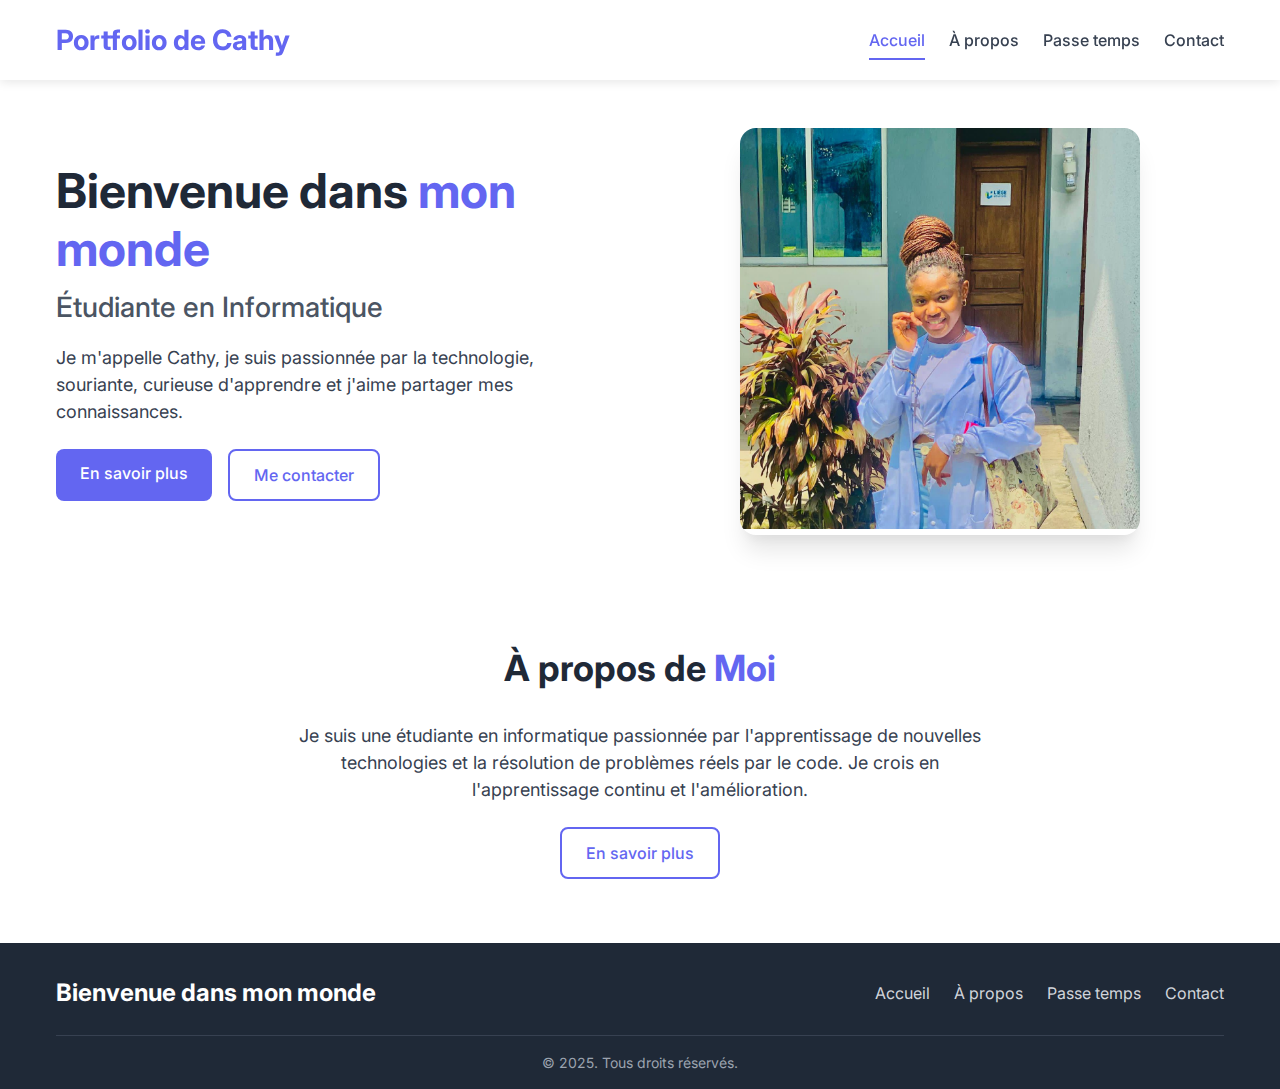
<file: index.html>
<!DOCTYPE html>
<html lang="fr">
<head>
  <meta charset="UTF-8">
  <meta name="viewport" content="width=device-width, initial-scale=1.0">
  <title>Bienvenue dans mon monde - Portfolio</title>
  <link rel="stylesheet" href="style.css">
  <link rel="stylesheet" href="responsive.css">
  <link rel="preconnect" href="https://fonts.googleapis.com">
  <link rel="preconnect" href="https://fonts.gstatic.com" crossorigin>
  <link href="https://fonts.googleapis.com/css2?family=Inter:wght@400;500;700&display=swap" rel="stylesheet">
</head>
<body>
  <header>
    <div class="container">
      <nav>
        <div class="logo">Portfolio de Cathy</div>
        <div class="menu-toggle" id="menu-toggle">
          <span></span>
          <span></span>
          <span></span>
        </div>
        <ul class="nav-links" id="nav-links">
          <li><a href="index.html" class="active">Accueil</a></li>
          <li><a href="about.html">À propos</a></li>
          <li><a href="hobbies.html">Passe temps</a></li>
          <li><a href="contact.html">Contact</a></li>
        </ul>
      </nav>
    </div>
  </header>

  <main>
    <section class="hero">
      <div class="container">
        <div class="hero-content">
          <h1>Bienvenue dans <span class="highlight">mon monde</span></h1>
          <h2>Étudiante en Informatique</h2>
          <p>Je m'appelle Cathy, je suis passionnée par la technologie, souriante, curieuse d'apprendre et j'aime partager mes connaissances.</p>
          <div class="hero-buttons">
            <a href="about.html" class="btn primary">En savoir plus</a>
            <a href="contact.html" class="btn secondary">Me contacter</a>
          </div>
        </div>
        <div class="hero-image">
          <div class="image-placeholder">
            <img src="IMG_20250529_175025_936.jpg" width="500" alt="Photo de Cathy, étudiante en informatique">
          </div>
        </div>
      </div>
    </section>

    <section class="about-preview">
      <div class="container">
        <div class="about-preview-content">
          <h2 class="section-title">À propos de <span class="highlight">Moi</span></h2>
          <p>Je suis une étudiante en informatique passionnée par l'apprentissage de nouvelles technologies et la résolution de problèmes réels par le code. Je crois en l'apprentissage continu et l'amélioration.</p>
          <a href="about.html" class="btn secondary">En savoir plus</a>
        </div>
      </div>
    </section>
  </main>

  <footer>
    <div class="container">
      <div class="footer-content">
        <div class="footer-logo">Bienvenue dans mon monde</div>
        <div class="footer-links">
          <ul>
            <li><a href="index.html">Accueil</a></li>
            <li><a href="about.html">À propos</a></li>
            <li><a href="hobbies.html">Passe temps</a></li>
            <li><a href="contact.html">Contact</a></li>
          </ul>
        </div>
      </div>
      <div class="copyright">
        <p>&copy; 2025. Tous droits réservés.</p>
      </div>
    </div>
  </footer>

  <script>
    document.getElementById('menu-toggle').addEventListener('click', function() {
      document.getElementById('nav-links').classList.toggle('show');
    });
  </script>
</body>
</html>
</file>
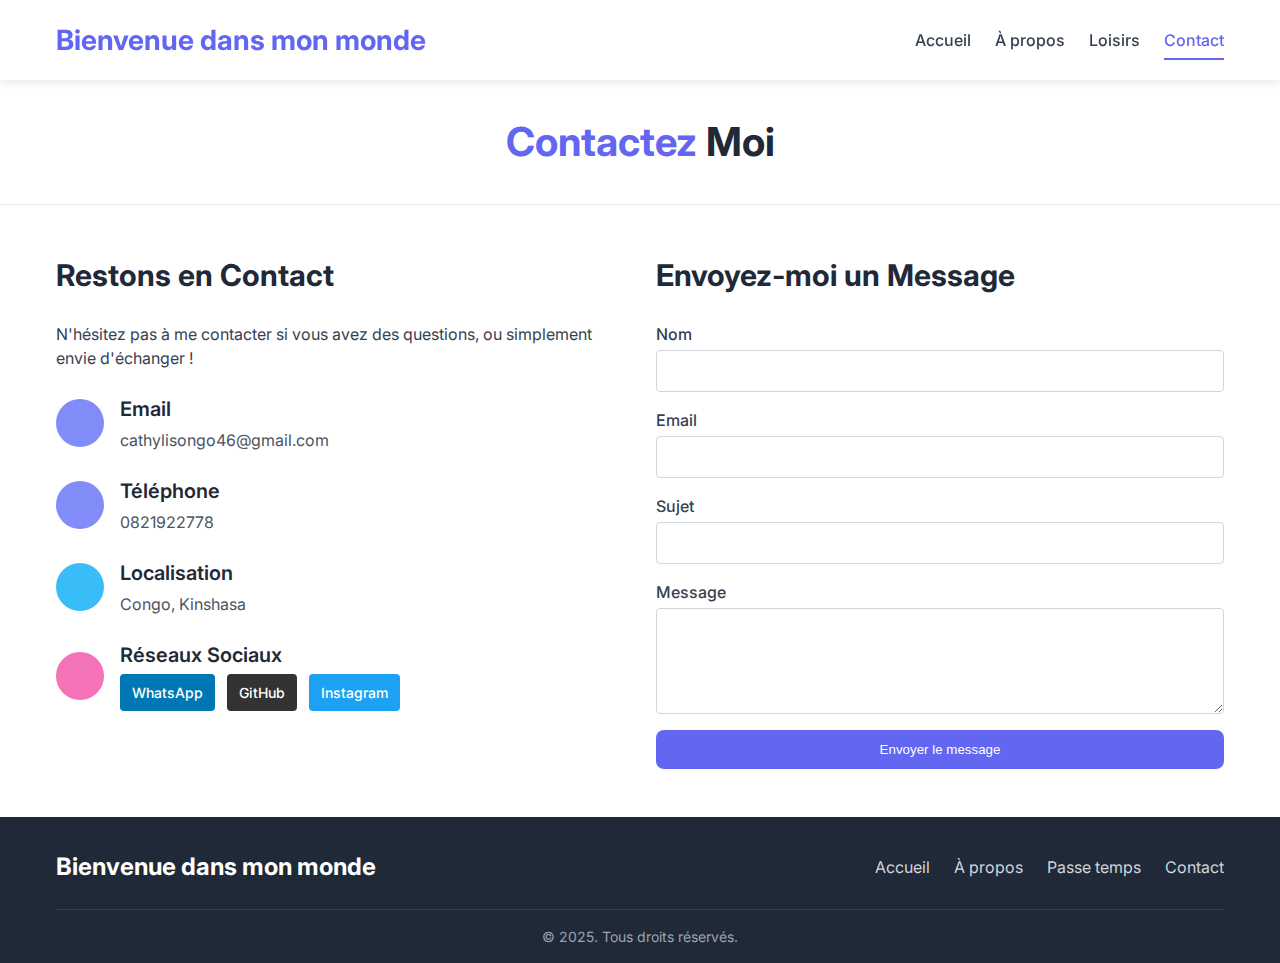
<file: contact.html>
<!DOCTYPE html>
<html lang="fr">
<head>
  <meta charset="UTF-8">
  <meta name="viewport" content="width=device-width, initial-scale=1.0">
  <title>Contact - Portfolio</title>
  <link rel="stylesheet" href="style.css">
  <link rel="stylesheet" href="responsive.css">
  <link rel="preconnect" href="https://fonts.googleapis.com">
  <link rel="preconnect" href="https://fonts.gstatic.com" crossorigin>
  <link href="https://fonts.googleapis.com/css2?family=Inter:wght@400;500;700&display=swap" rel="stylesheet">
</head>
<body>
  <header>
    <div class="container">
      <nav>
        <div class="logo">Bienvenue dans mon monde</div>
        <div class="menu-toggle" id="menu-toggle">
          <span></span>
          <span></span>
          <span></span>
        </div>
        <ul class="nav-links" id="nav-links">
          <li><a href="index.html">Accueil</a></li>
          <li><a href="about.html">À propos</a></li>
          <li><a href="hobbies.html">Loisirs</a></li>
          <li><a href="contact.html" class="active">Contact</a></li>
        </ul>
      </nav>
    </div>
  </header>

  <main>
    <section class="page-header">
      <div class="container">
        <h1><span class="highlight">Contactez</span> Moi</h1>
      </div>
    </section>

    <section class="contact-content">
      <div class="container">
        <div class="contact-grid">
          <div class="contact-info">
            <h2>Restons en Contact</h2>
            <p>N'hésitez pas à me contacter si vous avez des questions, ou simplement envie d'échanger !</p>
            
            <div class="contact-methods">
              <div class="contact-method">
                <div class="method-icon email"></div>
                <div class="method-details">
                  <h3>Email</h3>
                  <p>cathylisongo46@gmail.com</p>
                </div>
              </div>
              
              <div class="contact-method">
                <div class="method-icon phone"></div>
                <div class="method-details">
                  <h3>Téléphone</h3>
                  <p>0821922778</p>
                </div>
              </div>
              
              <div class="contact-method">
                <div class="method-icon location"></div>
                <div class="method-details">
                  <h3>Localisation</h3>
                  <p>Congo, Kinshasa </p>
                </div>
              </div>
              
              <div class="contact-method">
                <div class="method-icon social"></div>
                <div class="method-details">
                  <h3>Réseaux Sociaux</h3>
                  <div class="social-links">
                    <a href="#" class="social-link linkedin">WhatsApp</a>
                    <a href="#" class="social-link github">GitHub</a>
                    <a href="#" class="social-link twitter">Instagram</a>
                  </div>
                </div>
              </div>
            </div>
          </div>
          
          <div class="contact-form">
            <h2>Envoyez-moi un Message</h2>
            <form>
              <div class="form-group">
                <label for="name">Nom</label>
                <input type="text" id="name" name="name" required>
              </div>
              
              <div class="form-group">
                <label for="email">Email</label>
                <input type="email" id="email" name="email" required>
              </div>
              
              <div class="form-group">
                <label for="subject">Sujet</label>
                <input type="text" id="subject" name="subject" required>
              </div>
              
              <div class="form-group">
                <label for="message">Message</label>
                <textarea id="message" name="message" rows="5" required></textarea>
              </div>
              
              <button type="submit" class="btn primary">Envoyer le message</button>
            </form>
          </div>
        </div>
      </div>
    </section>
  </main>

  <footer>
    <div class="container">
      <div class="footer-content">
        <div class="footer-logo">Bienvenue dans mon monde</div>
        <div class="footer-links">
          <ul>
            <li><a href="index.html">Accueil</a></li>
            <li><a href="about.html">À propos</a></li>
            <li><a href="hobbies.html">Passe temps</a></li>
            <li><a href="contact.html">Contact</a></li>
          </ul>
        </div>
      </div>
      <div class="copyright">
        <p>&copy; 2025. Tous droits réservés.</p>
      </div>
    </div>
  </footer>

  <script>
    document.getElementById('menu-toggle').addEventListener('click', function() {
      document.getElementById('nav-links').classList.toggle('show');
    });
  </script>
</body>
</html>
</file>
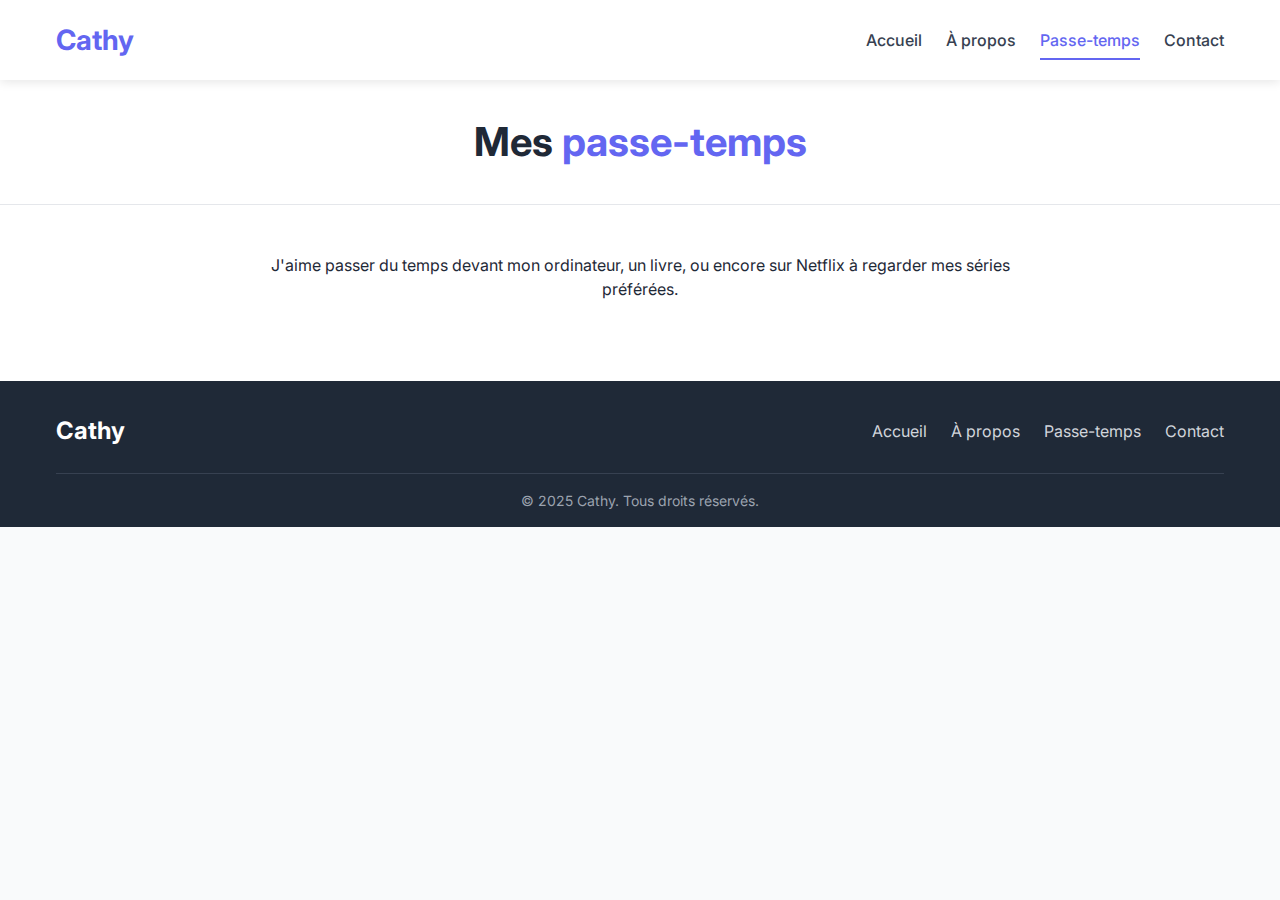
<file: hobbies.html>
<!DOCTYPE html>
<html lang="fr">
<head>
  <meta charset="UTF-8">
  <meta name="viewport" content="width=device-width, initial-scale=1.0">
  <title>Mes passe-temps - Cathy</title>
  <link rel="stylesheet" href="style.css">
  <link rel="stylesheet" href="responsive.css">
  <link rel="preconnect" href="https://fonts.googleapis.com">
  <link rel="preconnect" href="https://fonts.gstatic.com" crossorigin>
  <link href="https://fonts.googleapis.com/css2?family=Inter:wght@400;500;700&display=swap" rel="stylesheet">
</head>
<body>
  <header>
    <div class="container">
      <nav>
        <div class="logo">Cathy</div>
        <div class="menu-toggle" id="menu-toggle">
          <span></span>
          <span></span>
          <span></span>
        </div>
        <ul class="nav-links" id="nav-links">
          <li><a href="index.html">Accueil</a></li>
          <li><a href="about.html">À propos</a></li>
          <li><a href="hobbies.html" class="active">Passe-temps</a></li>
          <li><a href="contact.html">Contact</a></li>
        </ul>
      </nav>
    </div>
  </header>

  <main>
    <section class="page-header">
      <div class="container">
        <h1>Mes <span class="highlight">passe-temps</span></h1>
      </div>
    </section>

    <section class="hobbies-content">
      <div class="container">
        <div class="hobbies-intro">
          <p>J'aime passer du temps devant mon ordinateur, un livre, ou encore sur Netflix à regarder mes séries préférées.</p>
        </div>
      </div>
    </section>
  </main>

  <footer>
    <div class="container">
      <div class="footer-content">
        <div class="footer-logo">Cathy</div>
        <div class="footer-links">
          <ul>
            <li><a href="index.html">Accueil</a></li>
            <li><a href="about.html">À propos</a></li>
            <li><a href="hobbies.html">Passe-temps</a></li>
            <li><a href="contact.html">Contact</a></li>
          </ul>
        </div>
      </div>
      <div class="copyright">
        <p>&copy; 2025 Cathy. Tous droits réservés.</p>
      </div>
    </div>
  </footer>

  <script>
    document.getElementById('menu-toggle').addEventListener('click', function() {
      document.getElementById('nav-links').classList.toggle('show');
    });
  </script>


</html>
</file>
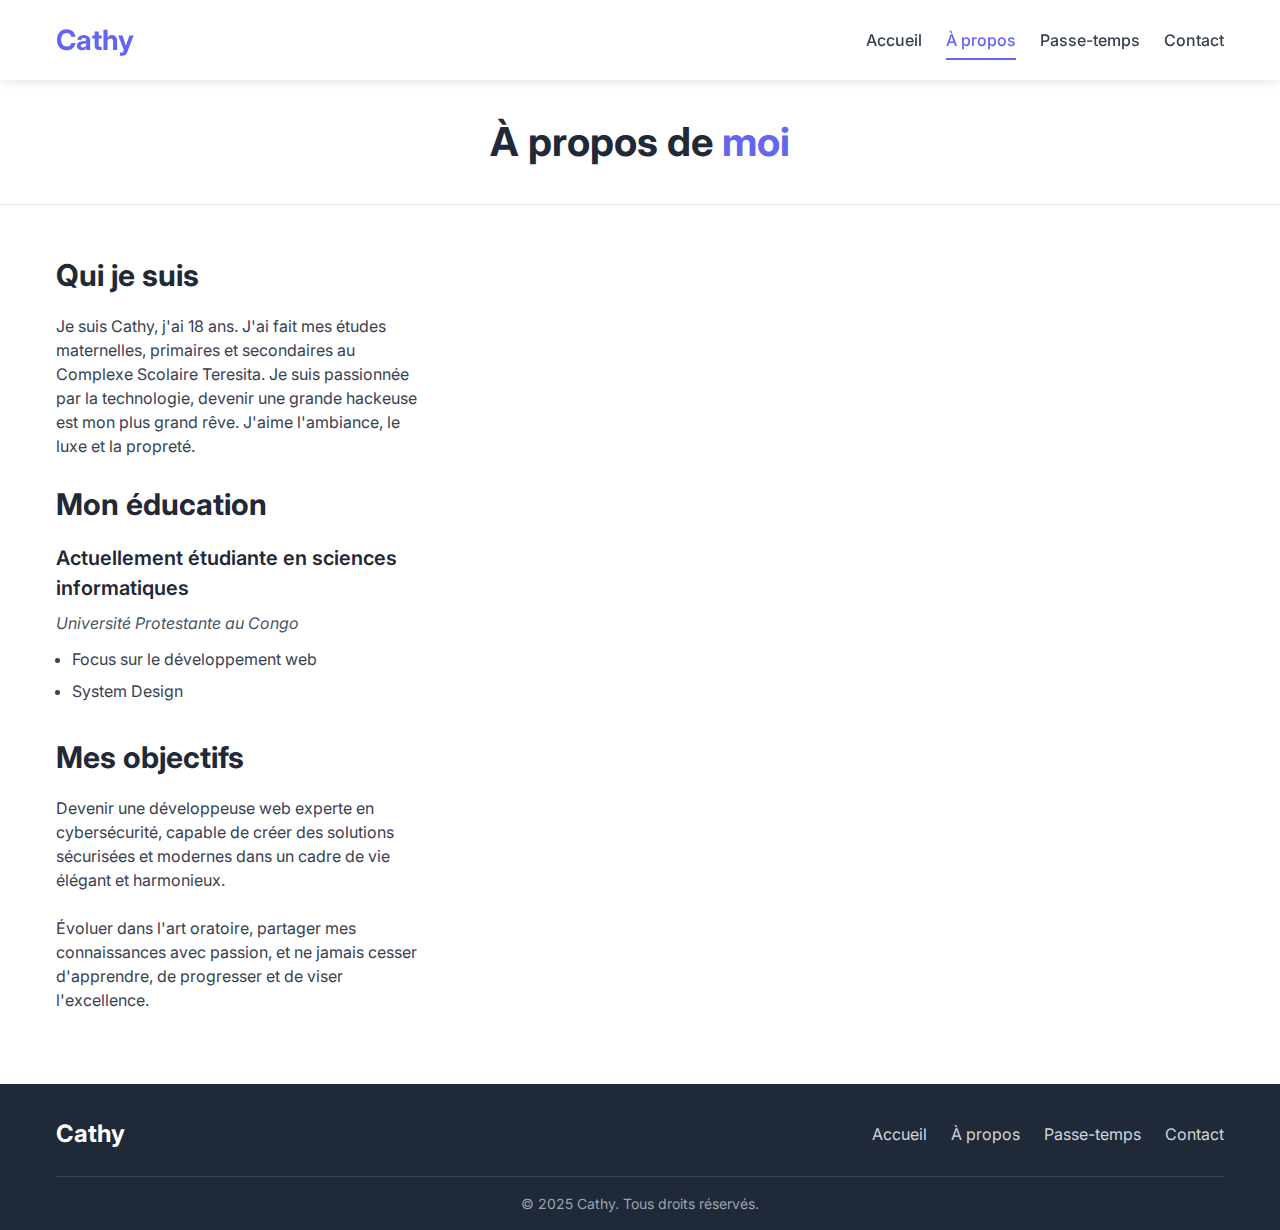
<file: index.html.html>
</html><!DOCTYPE html>
<html lang="fr">
<head>
  <meta charset="UTF-8">
  <meta name="viewport" content="width=device-width, initial-scale=1.0">
  <title>À propos de moi - Cathy</title>
  <link rel="stylesheet" href="style.css">
  <link rel="stylesheet" href="responsive.css">
  <link rel="preconnect" href="https://fonts.googleapis.com">
  <link rel="preconnect" href="https://fonts.gstatic.com" crossorigin>
  <link href="https://fonts.googleapis.com/css2?family=Inter:wght@400;500;700&display=swap" rel="stylesheet">
</head>
<body>
  <header>
    <div class="container">
      <nav>
        <div class="logo">Cathy</div>
        <div class="menu-toggle" id="menu-toggle">
          <span></span>
          <span></span>
          <span></span>
        </div>
        <ul class="nav-links" id="nav-links">
          <li><a href="index.html">Accueil</a></li>
          <li><a href="about.html" class="active">À propos</a></li>
          <li><a href="hobbies.html">Passe-temps</a></li>
          <li><a href="contact.html">Contact</a></li>
        </ul>
      </nav>
    </div>
  </header>

  <main>
    <section class="page-header">
      <div class="container">
        <h1>À propos de <span class="highlight">moi</span></h1>
      </div>
    </section>

    <section class="about-content">
      <div class="container">
        <div class="about-grid">
          <div class="about-text">
            <h2>Qui je suis</h2>
            <p>Je suis Cathy, j'ai 18 ans. J'ai fait mes études maternelles, primaires et secondaires au Complexe Scolaire Teresita. Je suis passionnée par la technologie, devenir une grande hackeuse est mon plus grand rêve. J'aime l'ambiance, le luxe et la propreté.</p>
            
            <h2>Mon éducation</h2>
            <div class="education-item">
              <h3>Actuellement étudiante en sciences informatiques</h3>
              <p>Université Protestante au Congo</p>
              <ul>
                <li>Focus sur le développement web</li>
                <li>System Design</li>
              </ul>
            </div>
            
            <h2>Mes objectifs</h2>
            <p>Devenir une développeuse web experte en cybersécurité, capable de créer des solutions sécurisées et modernes dans un cadre de vie élégant et harmonieux.</p>
            <p>Évoluer dans l'art oratoire, partager mes connaissances avec passion, et ne jamais cesser d'apprendre, de progresser et de viser l'excellence.</p>
          </div>
        </div>
      </div>
    </section>
  </main>

  <footer>
    <div class="container">
      <div class="footer-content">
        <div class="footer-logo">Cathy</div>
        <div class="footer-links">
          <ul>
            <li><a href="index.html">Accueil</a></li>
            <li><a href="about.html">À propos</a></li>
            <li><a href="hobbies.html">Passe-temps</a></li>
            <li><a href="contact.html">Contact</a></li>
          </ul>
        </div>
      </div>
      <div class="copyright">
        <p>&copy; 2025 Cathy. Tous droits réservés.</p>
      </div>
    </div>
  </footer>

  <script>
    document.getElementById('menu-toggle').addEventListener('click', function() {
      document.getElementById('nav-links').classList.toggle('show');
    });
  </script>
</body>
</html>
</file>
<file: style.css>
/* Base Styles */
:root {
  /* Color Palette */
  --primary: #6366F1;
  --primary-light: #818CF8;
  --primary-dark: #4F46E5;
  
  --secondary: #0EA5E9;
  --secondary-light: #38BDF8;
  --secondary-dark: #0284C7;
  
  --accent: #EC4899;
  --accent-light: #F472B6;
  --accent-dark: #DB2777;
  
  --success: #22C55E;
  --warning: #F59E0B;
  --error: #EF4444;
  
  --gray-50: #F9FAFB;
  --gray-100: #F3F4F6;
  --gray-200: #E5E7EB;
  --gray-300: #D1D5DB;
  --gray-400: #9CA3AF;
  --gray-500: #6B7280;
  --gray-600: #4B5563;
  --gray-700: #374151;
  --gray-800: #1F2937;
  --gray-900: #111827;
  
  /* Typography */
  --font-family: 'Inter', system-ui, -apple-system, BlinkMacSystemFont, sans-serif;
  --body-line-height: 1.5;
  --heading-line-height: 1.2;
  
  /* Spacing */
  --space-1: 0.25rem; /* 4px */
  --space-2: 0.5rem;  /* 8px */
  --space-3: 0.75rem; /* 12px */
  --space-4: 1rem;    /* 16px */
  --space-6: 1.5rem;  /* 24px */
  --space-8: 2rem;    /* 32px */
  --space-12: 3rem;   /* 48px */
  --space-16: 4rem;   /* 64px */
  
  /* Other Variables */
  --border-radius-sm: 0.25rem; /* 4px */
  --border-radius: 0.5rem;     /* 8px */
  --border-radius-lg: 1rem;    /* 16px */
  --transition-speed: 0.3s;
}

* {
  margin: 0;
  padding: 0;
  box-sizing: border-box;
}

body {
  font-family: var(--font-family);
  line-height: var(--body-line-height);
  color: var(--gray-800);
  background-color: var(--gray-50);
}

a {
  text-decoration: none;
  color: var(--primary);
  transition: color var(--transition-speed) ease;
}

a:hover {
  color: var(--primary-dark);
}

ul {
  list-style: none;
}

img {
  max-width: 100%;
  height: auto;
}

.container {
  max-width: 1200px;
  margin: 0 auto;
  padding: 0 var(--space-4);
}

.highlight {
  color: var(--primary);
}

/* Button Styles */
.btn {
  display: inline-block;
  padding: var(--space-3) var(--space-6);
  border-radius: var(--border-radius);
  font-weight: 500;
  text-align: center;
  transition: all var(--transition-speed) ease;
  cursor: pointer;
  border: none;
}

.btn.primary {
  background-color: var(--primary);
  color: white;
}

.btn.primary:hover {
  background-color: var(--primary-dark);
  transform: translateY(-2px);
  box-shadow: 0 4px 6px rgba(0, 0, 0, 0.1);
}

.btn.secondary {
  background-color: transparent;
  color: var(--primary);
  border: 2px solid var(--primary);
}

.btn.secondary:hover {
  background-color: var(--primary);
  color: white;
  transform: translateY(-2px);
  box-shadow: 0 4px 6px rgba(0, 0, 0, 0.1);
}

/* Header & Navigation */
header {
  background-color: white;
  box-shadow: 0 2px 10px rgba(0, 0, 0, 0.1);
  position: sticky;
  top: 0;
  z-index: 100;
}

nav {
  display: flex;
  justify-content: space-between;
  align-items: center;
  height: 80px;
}

.logo {
  font-size: 1.75rem;
  font-weight: 700;
  color: var(--primary);
}

.nav-links {
  display: flex;
  gap: var(--space-6);
}

.nav-links a {
  color: var(--gray-700);
  font-weight: 500;
  padding: var(--space-2) 0;
  position: relative;
}

.nav-links a:hover {
  color: var(--primary);
}

.nav-links a.active {
  color: var(--primary);
}

.nav-links a.active::after {
  content: "";
  position: absolute;
  bottom: -2px;
  left: 0;
  width: 100%;
  height: 2px;
  background-color: var(--primary);
}

.menu-toggle {
  display: none;
  flex-direction: column;
  gap: 6px;
  cursor: pointer;
}

.menu-toggle span {
  display: block;
  width: 28px;
  height: 3px;
  background-color: var(--gray-800);
  border-radius: 3px;
  transition: all 0.3s ease;
}

/* Hero Section */
.hero {
  padding: var(--space-12) 0;
  background-color: white;
}

.hero .container {
  display: flex;
  align-items: center;
  gap: var(--space-8);
}

.hero-content {
  flex: 1;
}

.hero-image {
  flex: 1;
  display: flex;
  justify-content: center;
}

.image-placeholder {
  width: 100%;
  max-width: 400px;
  border-radius: var(--border-radius-lg);
  overflow: hidden;
  box-shadow: 0 20px 25px -5px rgba(0, 0, 0, 0.1), 0 10px 10px -5px rgba(0, 0, 0, 0.04);
}

.hero h1 {
  font-size: 3rem;
  font-weight: 700;
  margin-bottom: var(--space-2);
  line-height: var(--heading-line-height);
}

.hero h2 {
  font-size: 1.75rem;
  font-weight: 500;
  color: var(--gray-600);
  margin-bottom: var(--space-4);
}

.hero p {
  font-size: 1.125rem;
  color: var(--gray-700);
  margin-bottom: var(--space-6);
  max-width: 500px;
}

.hero-buttons {
  display: flex;
  gap: var(--space-4);
}

/* Featured Skills Section */
.featured-skills {
  padding: var(--space-16) 0;
  background-color: var(--gray-100);
}

.section-title {
  font-size: 2.25rem;
  font-weight: 700;
  text-align: center;
  margin-bottom: var(--space-8);
  line-height: var(--heading-line-height);
}

.skills-preview {
  display: flex;
  justify-content: center;
  flex-wrap: wrap;
  gap: var(--space-6);
  margin-bottom: var(--space-8);
}

.skill-card {
  background-color: white;
  border-radius: var(--border-radius);
  padding: var(--space-6);
  box-shadow: 0 4px 6px -1px rgba(0, 0, 0, 0.1), 0 2px 4px -1px rgba(0, 0, 0, 0.06);
  width: 100%;
  max-width: 300px;
  transition: transform var(--transition-speed) ease, box-shadow var(--transition-speed) ease;
  text-align: center;
}

.skill-card:hover {
  transform: translateY(-5px);
  box-shadow: 0 10px 15px -3px rgba(0, 0, 0, 0.1), 0 4px 6px -2px rgba(0, 0, 0, 0.05);
}

.skill-icon {
  width: 60px;
  height: 60px;
  margin: 0 auto var(--space-4);
  border-radius: 50%;
  display: flex;
  align-items: center;
  justify-content: center;
  background-color: var(--primary-light);
}

.skill-card h3 {
  font-size: 1.25rem;
  font-weight: 600;
  margin-bottom: var(--space-2);
  color: var(--gray-800);
}

.skill-card p {
  color: var(--gray-600);
  font-size: 0.975rem;
}

.center-btn {
  text-align: center;
  margin-top: var(--space-6);
}

/* About Preview Section */
.about-preview {
  padding: var(--space-16) 0;
  background-color: white;
}

.about-preview-content {
  max-width: 700px;
  margin: 0 auto;
  text-align: center;
}

.about-preview-content p {
  font-size: 1.125rem;
  color: var(--gray-700);
  margin-bottom: var(--space-6);
}

/* Page Header */
.page-header {
  padding: var(--space-8) 0;
  background-color: white;
  border-bottom: 1px solid var(--gray-200);
}

.page-header h1 {
  font-size: 2.5rem;
  font-weight: 700;
  text-align: center;
}

/* About Page */
.about-content {
  padding: var(--space-12) 0;
  background-color: white;
}

.about-grid {
  display: grid;
  grid-template-columns: 1fr 2fr;
  gap: var(--space-8);
}

.about-image {
  border-radius: var(--border-radius);
  overflow: hidden;
  box-shadow: 0 4px 6px -1px rgba(0, 0, 0, 0.1), 0 2px 4px -1px rgba(0, 0, 0, 0.06);
}

.about-text h2 {
  font-size: 1.875rem;
  font-weight: 700;
  margin-bottom: var(--space-4);
  color: var(--gray-800);
}

.about-text p {
  margin-bottom: var(--space-6);
  color: var(--gray-700);
}

.education-item {
  margin-bottom: var(--space-8);
}

.education-item h3 {
  font-size: 1.25rem;
  font-weight: 600;
  margin-bottom: var(--space-2);
  color: var(--gray-800);
}

.education-item p {
  color: var(--gray-600);
  margin-bottom: var(--space-3);
  font-style: italic;
}

.education-item ul {
  padding-left: var(--space-4);
  list-style-type: disc;
}

.education-item li {
  margin-bottom: var(--space-2);
  color: var(--gray-700);
}

/* Skills Page */
.skills-content {
  padding: var(--space-12) 0;
  background-color: white;
}

.skills-intro {
  max-width: 800px;
  margin: 0 auto var(--space-8);
  text-align: center;
}

.skills-category {
  margin-bottom: var(--space-12);
}

.skills-category h2 {
  font-size: 1.875rem;
  font-weight: 700;
  margin-bottom: var(--space-6);
  text-align: center;
  color: var(--gray-800);
}

.skills-grid {
  display: grid;
  grid-template-columns: repeat(auto-fill, minmax(300px, 1fr));
  gap: var(--space-6);
}

.skill-item {
  background-color: white;
  border-radius: var(--border-radius);
  padding: var(--space-6);
  box-shadow: 0 4px 6px -1px rgba(0, 0, 0, 0.1), 0 2px 4px -1px rgba(0, 0, 0, 0.06);
  transition: transform var(--transition-speed) ease, box-shadow var(--transition-speed) ease;
}

.skill-item:hover {
  transform: translateY(-3px);
  box-shadow: 0 10px 15px -3px rgba(0, 0, 0, 0.1), 0 4px 6px -2px rgba(0, 0, 0, 0.05);
}

.skill-header {
  display: flex;
  justify-content: space-between;
  align-items: center;
  margin-bottom: var(--space-3);
}

.skill-header h3 {
  font-size: 1.25rem;
  font-weight: 600;
  color: var(--gray-800);
}

.skill-level {
  display: flex;
  gap: 4px;
}

.skill-level span {
  width: 12px;
  height: 12px;
  border-radius: 50%;
  background-color: var(--gray-200);
}

.skill-level span.filled {
  background-color: var(--primary);
}

.skill-item p {
  color: var(--gray-600);
}

/* Hobbies Page */
.hobbies-content {
  padding: var(--space-12) 0;
  background-color: white;
}

.hobbies-intro {
  max-width: 800px;
  margin: 0 auto var(--space-8);
  text-align: center;
}

.hobbies-grid {
  display: grid;
  grid-template-columns: repeat(auto-fill, minmax(300px, 1fr));
  gap: var(--space-6);
}

.hobby-card {
  background-color: white;
  border-radius: var(--border-radius);
  overflow: hidden;
  box-shadow: 0 4px 6px -1px rgba(0, 0, 0, 0.1), 0 2px 4px -1px rgba(0, 0, 0, 0.06);
  transition: transform var(--transition-speed) ease, box-shadow var(--transition-speed) ease;
}

.hobby-card:hover {
  transform: translateY(-5px);
  box-shadow: 0 10px 15px -3px rgba(0, 0, 0, 0.1), 0 4px 6px -2px rgba(0, 0, 0, 0.05);
}

.hobby-image {
  height: 200px;
  overflow: hidden;
}

.hobby-image img {
  width: 100%;
  height: 100%;
  object-fit: cover;
  transition: transform var(--transition-speed) ease;
}

.hobby-card:hover .hobby-image img {
  transform: scale(1.05);
}

.hobby-details {
  padding: var(--space-4);
}

.hobby-details h3 {
  font-size: 1.25rem;
  font-weight: 600;
  margin-bottom: var(--space-2);
  color: var(--gray-800);
}

.hobby-details p {
  color: var(--gray-600);
  font-size: 0.975rem;
}

/* Contact Page */
.contact-content {
  padding: var(--space-12) 0;
  background-color: white;
}

.contact-grid {
  display: grid;
  grid-template-columns: 1fr 1fr;
  gap: var(--space-8);
}

.contact-info h2, 
.contact-form h2 {
  font-size: 1.875rem;
  font-weight: 700;
  margin-bottom: var(--space-6);
  color: var(--gray-800);
}

.contact-info p {
  color: var(--gray-700);
  margin-bottom: var(--space-6);
}

.contact-methods {
  display: flex;
  flex-direction: column;
  gap: var(--space-6);
}

.contact-method {
  display: flex;
  align-items: center;
  gap: var(--space-4);
}

.method-icon {
  width: 48px;
  height: 48px;
  border-radius: 50%;
  background-color: var(--primary-light);
  display: flex;
  align-items: center;
  justify-content: center;
}

.method-details h3 {
  font-size: 1.25rem;
  font-weight: 600;
  margin-bottom: var(--space-1);
  color: var(--gray-800);
}

.method-details p {
  color: var(--gray-600);
  margin-bottom: 0;
}

.social-links {
  display: flex;
  gap: var(--space-3);
}

.social-link {
  padding: var(--space-2) var(--space-3);
  border-radius: var(--border-radius-sm);
  font-size: 0.875rem;
  font-weight: 500;
  transition: all var(--transition-speed) ease;
}

.social-link.linkedin {
  background-color: #0077B5;
  color: white;
}

.social-link.github {
  background-color: #333;
  color: white;
}

.social-link.twitter {
  background-color: #1DA1F2;
  color: white;
}

.social-link:hover {
  opacity: 0.9;
  transform: translateY(-2px);
}

.contact-form form {
  display: flex;
  flex-direction: column;
  gap: var(--space-4);
}

.form-group {
  display: flex;
  flex-direction: column;
  gap: var(--space-1);
}

.form-group label {
  font-weight: 500;
  color: var(--gray-700);
}

.form-group input,
.form-group textarea {
  padding: var(--space-3);
  border: 1px solid var(--gray-300);
  border-radius: var(--border-radius-sm);
  font-family: var(--font-family);
  transition: border-color var(--transition-speed) ease;
}

.form-group input:focus,
.form-group textarea:focus {
  outline: none;
  border-color: var(--primary);
  box-shadow: 0 0 0 3px rgba(99, 102, 241, 0.1);
}

/* Footer */
footer {
  background-color: var(--gray-800);
  color: white;
  padding: var(--space-8) 0 var(--space-4);
}

.footer-content {
  display: flex;
  justify-content: space-between;
  align-items: center;
  margin-bottom: var(--space-6);
}

.footer-logo {
  font-size: 1.5rem;
  font-weight: 700;
  color: white;
}

.footer-links ul {
  display: flex;
  gap: var(--space-6);
}

.footer-links a {
  color: var(--gray-300);
  transition: color var(--transition-speed) ease;
}

.footer-links a:hover {
  color: white;
}

.copyright {
  text-align: center;
  color: var(--gray-400);
  font-size: 0.875rem;
  padding-top: var(--space-4);
  border-top: 1px solid var(--gray-700);
}

/* Skill Icons */
.skill-icon.coding {
  background-color: var(--primary-light);
}

.skill-icon.design {
  background-color: var(--secondary-light);
}

.skill-icon.problem {
  background-color: var(--accent-light);
}

/* Contact Method Icons */
.method-icon.email {
  background-color: var(--primary-light);
}

.method-icon.location {
  background-color: var(--secondary-light);
}

.method-icon.social {
  background-color: var(--accent-light);
}
</file>
<file: responsive.css>
/* Responsive Styles */

/* Large devices (desktops, default) */
/* These styles are already in style.css */

/* Medium devices (tablets, less than 992px) */
@media (max-width: 991px) {
  .hero h1 {
    font-size: 2.5rem;
  }
  
  .hero h2 {
    font-size: 1.5rem;
  }
  
  .section-title {
    font-size: 2rem;
  }
  
  .about-grid {
    grid-template-columns: 1fr;
    gap: var(--space-6);
  }
  
  .about-image {
    max-width: 400px;
    margin: 0 auto;
  }
  
  .contact-grid {
    grid-template-columns: 1fr;
    gap: var(--space-6);
  }
}

/* Small devices (landscape phones, less than 768px) */
@media (max-width: 767px) {
  .hero .container {
    flex-direction: column;
    text-align: center;
  }
  
  .hero-content {
    order: 2;
  }
  
  .hero-image {
    order: 1;
    margin-bottom: var(--space-6);
  }
  
  .image-placeholder {
    max-width: 300px;
  }
  
  .hero p {
    margin-left: auto;
    margin-right: auto;
  }
  
  .hero-buttons {
    justify-content: center;
  }
  
  .skills-preview {
    flex-direction: column;
    align-items: center;
  }
  
  .menu-toggle {
    display: flex;
  }
  
  .nav-links {
    position: absolute;
    top: 80px;
    left: 0;
    right: 0;
    flex-direction: column;
    background-color: white;
    align-items: center;
    padding: var(--space-4) 0;
    box-shadow: 0 4px 6px -1px rgba(0, 0, 0, 0.1);
    transform: translateY(-100%);
    opacity: 0;
    pointer-events: none;
    transition: all var(--transition-speed) ease;
  }
  
  .nav-links.show {
    transform: translateY(0);
    opacity: 1;
    pointer-events: auto;
  }
  
  .footer-content {
    flex-direction: column;
    gap: var(--space-4);
  }
  
  .footer-links ul {
    flex-wrap: wrap;
    justify-content: center;
    gap: var(--space-4) var(--space-6);
  }
}

/* Extra small devices (phones, less than 576px) */
@media (max-width: 575px) {
  .hero h1 {
    font-size: 2rem;
  }
  
  .hero h2 {
    font-size: 1.25rem;
  }
  
  .section-title {
    font-size: 1.75rem;
  }
  
  .skills-grid, 
  .hobbies-grid {
    grid-template-columns: 1fr;
  }
  
  .social-links {
    flex-direction: column;
    align-items: flex-start;
  }
}

/* Animation for skill cards */
@media (min-width: 992px) {
  .skill-card {
    transition: transform 0.3s ease, box-shadow 0.3s ease;
  }
  
  .skill-card:hover {
    transform: translateY(-10px);
    box-shadow: 0 20px 25px -5px rgba(0, 0, 0, 0.1), 0 10px 10px -5px rgba(0, 0, 0, 0.04);
  }
  
  .nav-links a::after {
    content: "";
    position: absolute;
    bottom: -2px;
    left: 0;
    width: 0;
    height: 2px;
    background-color: var(--primary);
    transition: width 0.3s ease;
  }
  
  .nav-links a:hover::after {
    width: 100%;
  }
  
  .nav-links a.active::after {
    width: 100%;
  }
  
  .hobby-card:hover {
    transform: translateY(-10px);
  }
}
</file>
